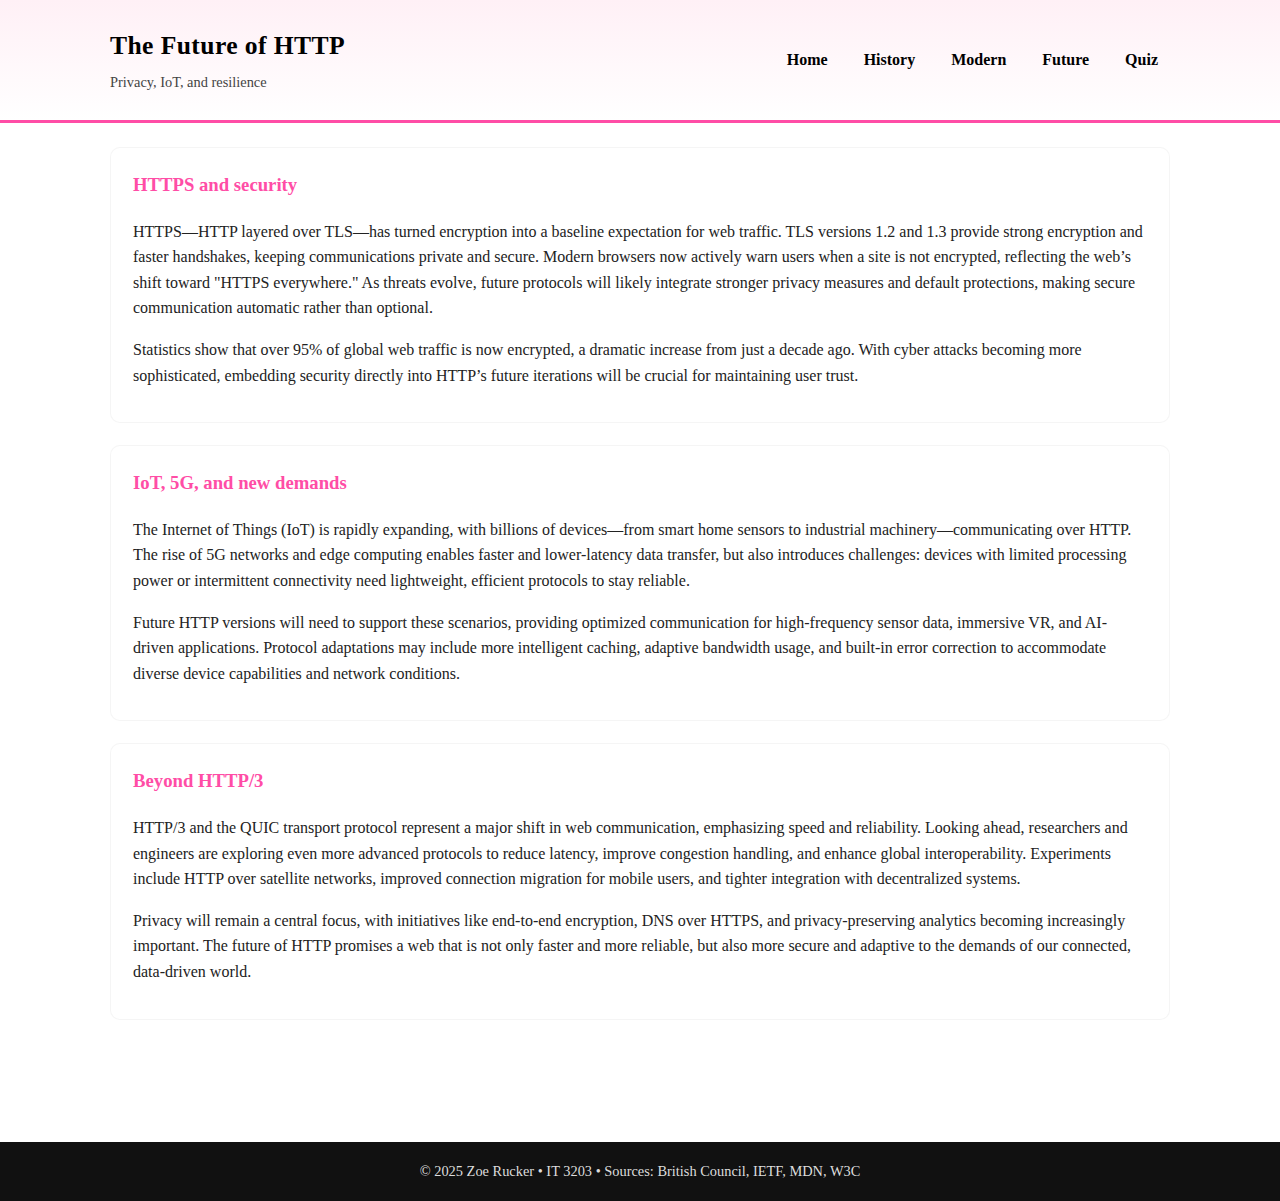
<file: future.html>
<!doctype html>
<html lang="en">
<head>
  <meta charset="utf-8" />
  <meta name="viewport" content="width=device-width,initial-scale=1" />
  <title>The Evolution of HTTP — Future</title>
  <link rel="stylesheet" href="styles/style.css">
</head>
<body>
  <header class="header-wrap">
    <div class="header-inner">
      <div class="brand">
        <h1>The Future of HTTP</h1>
        <p class="meta">Privacy, IoT, and resilience</p>
      </div>

      <nav class="main-nav" aria-label="Main navigation">
        <a href="index.html">Home</a>
        <a href="history.html">History</a>
        <a href="modern.html">Modern</a>
        <a href="future.html" class="active">Future</a>
        <a href="quiz.html">Quiz</a>
      </nav>
    </div>
  </header>

  <main class="container">

    <div class="section">
      <h3>HTTPS and security</h3>
      <p>HTTPS—HTTP layered over TLS—has turned encryption into a baseline expectation for web traffic. TLS versions 1.2 and 1.3 provide strong encryption and faster handshakes, keeping communications private and secure. Modern browsers now actively warn users when a site is not encrypted, reflecting the web’s shift toward "HTTPS everywhere." As threats evolve, future protocols will likely integrate stronger privacy measures and default protections, making secure communication automatic rather than optional.</p>
      <p>Statistics show that over 95% of global web traffic is now encrypted, a dramatic increase from just a decade ago. With cyber attacks becoming more sophisticated, embedding security directly into HTTP’s future iterations will be crucial for maintaining user trust.</p>
    </div>

    <div class="section">
      <h3>IoT, 5G, and new demands</h3>
      <p>The Internet of Things (IoT) is rapidly expanding, with billions of devices—from smart home sensors to industrial machinery—communicating over HTTP. The rise of 5G networks and edge computing enables faster and lower-latency data transfer, but also introduces challenges: devices with limited processing power or intermittent connectivity need lightweight, efficient protocols to stay reliable.</p>
      <p>Future HTTP versions will need to support these scenarios, providing optimized communication for high-frequency sensor data, immersive VR, and AI-driven applications. Protocol adaptations may include more intelligent caching, adaptive bandwidth usage, and built-in error correction to accommodate diverse device capabilities and network conditions.</p>
    </div>

    <div class="section">
      <h3>Beyond HTTP/3</h3>
      <p>HTTP/3 and the QUIC transport protocol represent a major shift in web communication, emphasizing speed and reliability. Looking ahead, researchers and engineers are exploring even more advanced protocols to reduce latency, improve congestion handling, and enhance global interoperability. Experiments include HTTP over satellite networks, improved connection migration for mobile users, and tighter integration with decentralized systems.</p>
      <p>Privacy will remain a central focus, with initiatives like end-to-end encryption, DNS over HTTPS, and privacy-preserving analytics becoming increasingly important. The future of HTTP promises a web that is not only faster and more reliable, but also more secure and adaptive to the demands of our connected, data-driven world.</p>
    </div>

  </main>

  <footer class="site-footer">
    <div class="small">© 2025 Zoe Rucker • IT 3203 • Sources: British Council, IETF, MDN, W3C</div>
  </footer>
</body>
</html>
</file>
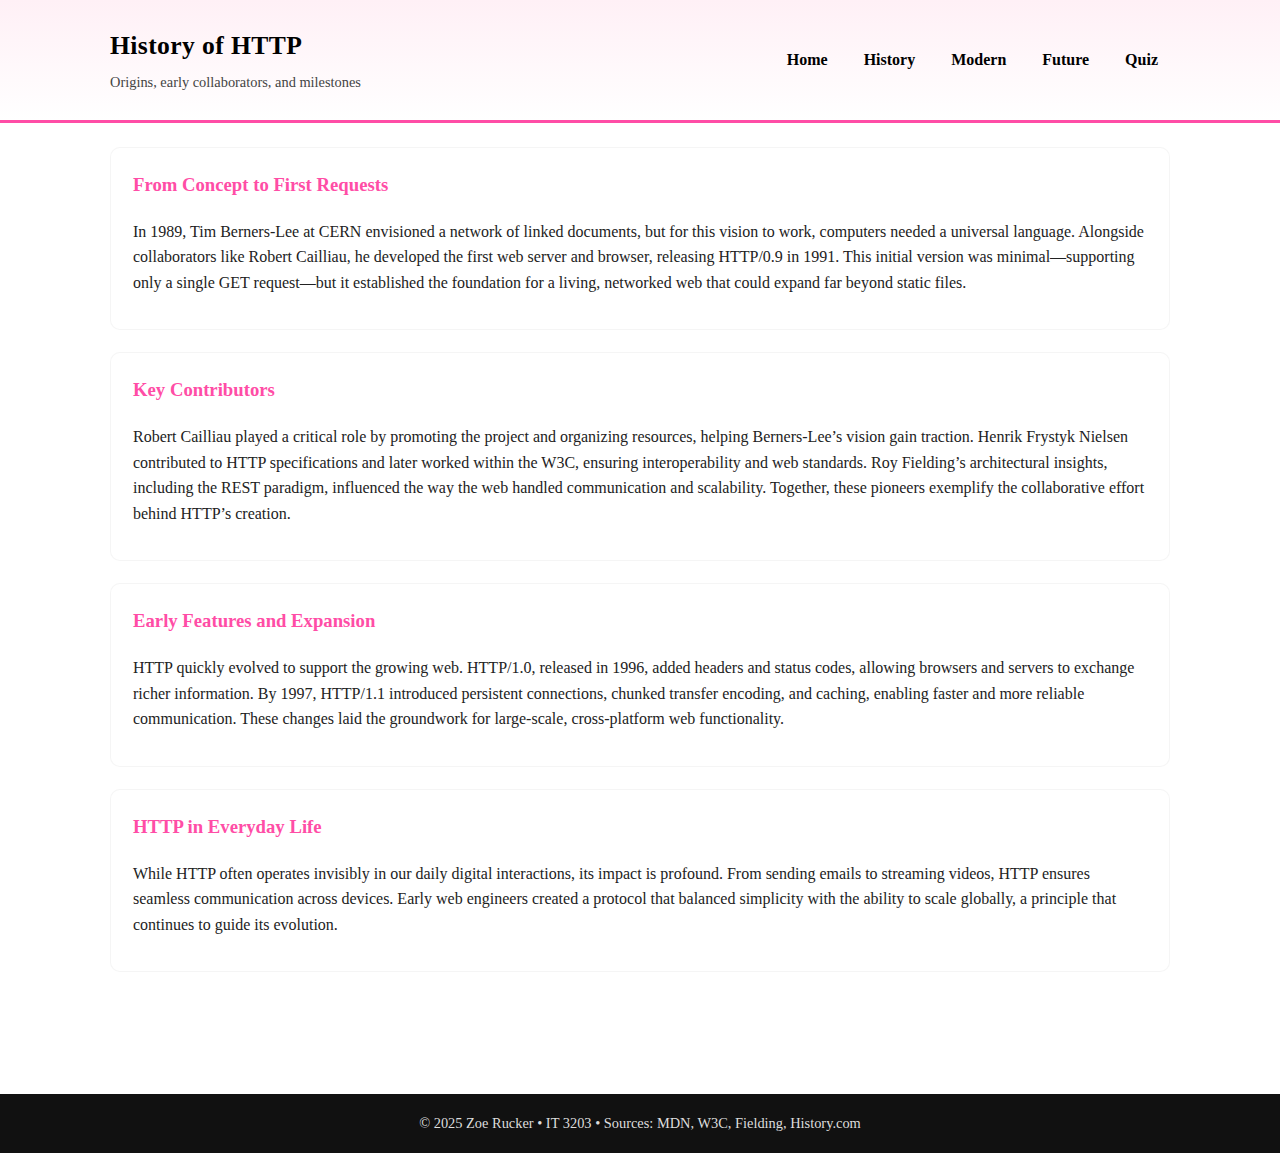
<file: history.html>
<!DOCTYPE html>
<html lang="en">
<head>
  <meta charset="UTF-8" />
  <meta name="viewport" content="width=device-width, initial-scale=1" />
  <title>History of HTTP</title>
  <link rel="stylesheet" href="styles/style.css">
</head>
<body>

  <header class="header-wrap">
    <div class="header-inner">
      <div class="brand">
        <h1>History of HTTP</h1>
        <p class="meta">Origins, early collaborators, and milestones</p>
      </div>

      <nav class="main-nav" aria-label="Main navigation">
        <a href="index.html">Home</a>
        <a class="active" href="history.html">History</a>
        <a href="modern.html">Modern</a>
        <a href="future.html">Future</a>
        <a href="quiz.html">Quiz</a>
      </nav>
    </div>
  </header>

  <main class="container">

    <section class="section">
      <h3>From Concept to First Requests</h3>
      <p>
        In 1989, Tim Berners-Lee at CERN envisioned a network of linked documents, but for
        this vision to work, computers needed a universal language. Alongside collaborators
        like Robert Cailliau, he developed the first web server and browser, releasing HTTP/0.9
        in 1991. This initial version was minimal—supporting only a single GET request—but
        it established the foundation for a living, networked web that could expand far
        beyond static files.
      </p>
    </section>

    <section class="section">
      <h3>Key Contributors</h3>
      <p>
        Robert Cailliau played a critical role by promoting the project and organizing resources,
        helping Berners-Lee’s vision gain traction. Henrik Frystyk Nielsen contributed to HTTP
        specifications and later worked within the W3C, ensuring interoperability and web standards.
        Roy Fielding’s architectural insights, including the REST paradigm, influenced the way
        the web handled communication and scalability. Together, these pioneers exemplify
        the collaborative effort behind HTTP’s creation.
      </p>
    </section>

    <section class="section">
      <h3>Early Features and Expansion</h3>
      <p>
        HTTP quickly evolved to support the growing web. HTTP/1.0, released in 1996, added headers
        and status codes, allowing browsers and servers to exchange richer information.
        By 1997, HTTP/1.1 introduced persistent connections, chunked transfer encoding, and caching,
        enabling faster and more reliable communication. These changes laid the groundwork
        for large-scale, cross-platform web functionality.
      </p>
    </section>

    <section class="section">
      <h3>HTTP in Everyday Life</h3>
      <p>
        While HTTP often operates invisibly in our daily digital interactions, its impact is profound.
        From sending emails to streaming videos, HTTP ensures seamless communication across devices.
        Early web engineers created a protocol that balanced simplicity with the ability to scale
        globally, a principle that continues to guide its evolution.
      </p>
    </section>

  </main>

  <footer class="site-footer">
    <div class="small">© 2025 Zoe Rucker • IT 3203 • Sources: MDN, W3C, Fielding, History.com</div>
  </footer>

</body>
</html>
</file>
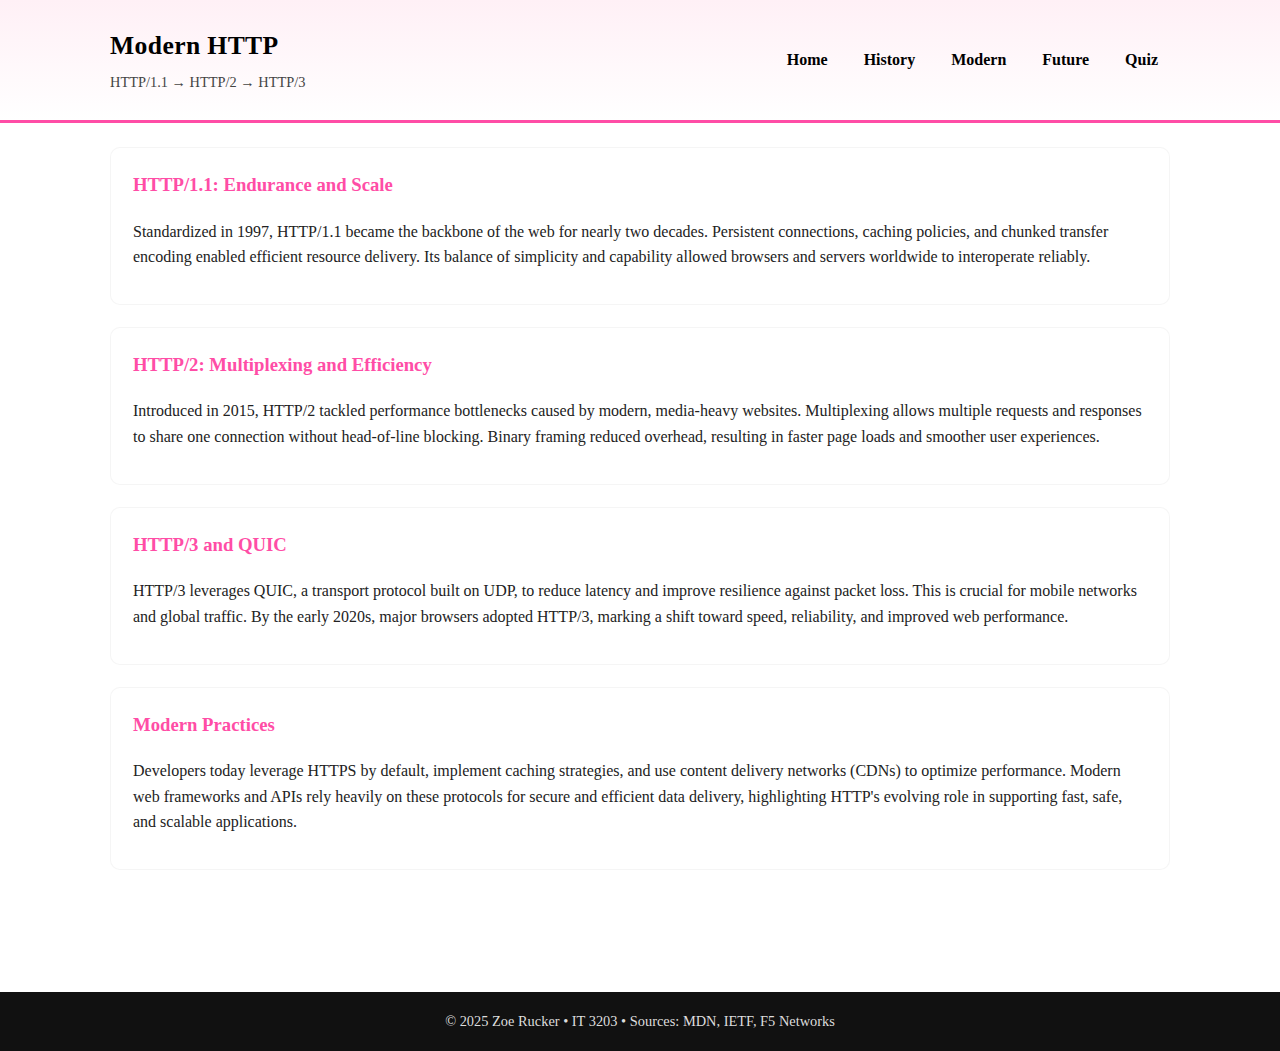
<file: modern.html>
<!DOCTYPE html>
<html lang="en">
<head>
  <meta charset="UTF-8" />
  <meta name="viewport" content="width=device-width, initial-scale=1.0" />
  <title>Modern HTTP</title>
  <link rel="stylesheet" href="styles/style.css">
</head>
<body>

  <header class="header-wrap">
    <div class="header-inner">
      <div class="brand">
        <h1>Modern HTTP</h1>
        <p class="meta">HTTP/1.1 → HTTP/2 → HTTP/3</p>
      </div>

      <nav class="main-nav" aria-label="Main navigation">
        <a href="index.html">Home</a>
        <a href="history.html">History</a>
        <a class="active" href="modern.html">Modern</a>
        <a href="future.html">Future</a>
        <a href="quiz.html">Quiz</a>
      </nav>
    </div>
  </header>

  <main class="container">

    <div class="section">
      <h3>HTTP/1.1: Endurance and Scale</h3>
      <p>Standardized in 1997, HTTP/1.1 became the backbone of the web for nearly two decades. Persistent connections, caching policies, and chunked transfer encoding enabled efficient resource delivery. Its balance of simplicity and capability allowed browsers and servers worldwide to interoperate reliably.</p>
    </div>

    <div class="section">
      <h3>HTTP/2: Multiplexing and Efficiency</h3>
      <p>Introduced in 2015, HTTP/2 tackled performance bottlenecks caused by modern, media-heavy websites. Multiplexing allows multiple requests and responses to share one connection without head-of-line blocking. Binary framing reduced overhead, resulting in faster page loads and smoother user experiences.</p>
    </div>

    <div class="section">
      <h3>HTTP/3 and QUIC</h3>
      <p>HTTP/3 leverages QUIC, a transport protocol built on UDP, to reduce latency and improve resilience against packet loss. This is crucial for mobile networks and global traffic. By the early 2020s, major browsers adopted HTTP/3, marking a shift toward speed, reliability, and improved web performance.</p>
    </div>

    <div class="section">
      <h3>Modern Practices</h3>
      <p>Developers today leverage HTTPS by default, implement caching strategies, and use content delivery networks (CDNs) to optimize performance. Modern web frameworks and APIs rely heavily on these protocols for secure and efficient data delivery, highlighting HTTP's evolving role in supporting fast, safe, and scalable applications.</p>
    </div>

  </main>

  <footer class="site-footer">
    <div class="small">© 2025 Zoe Rucker • IT 3203 • Sources: MDN, IETF, F5 Networks</div>
  </footer>

</body>
</html>
</file>
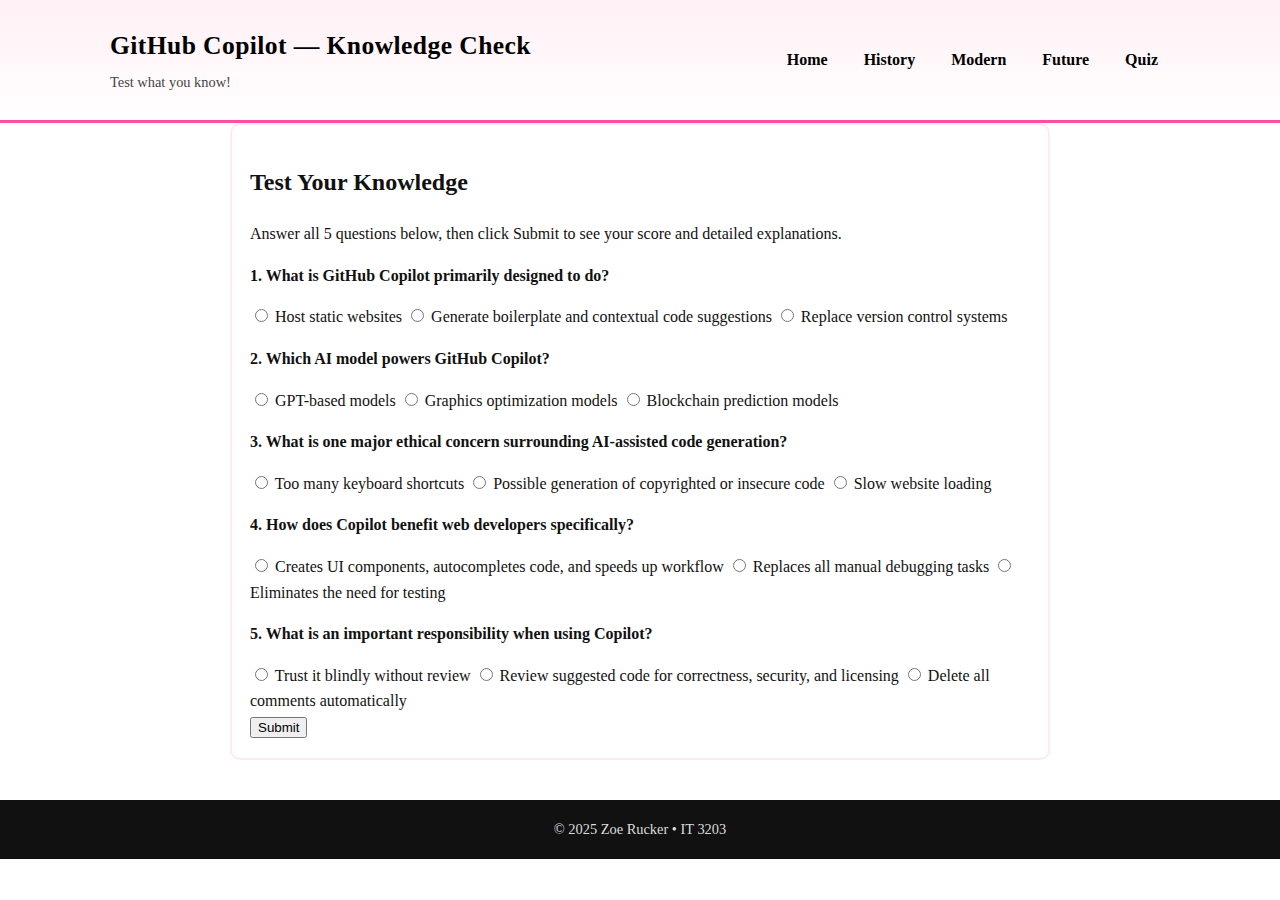
<file: quiz.html>
<!DOCTYPE html>
<html lang="en">
<head>
  <meta charset="UTF-8">
  <meta name="viewport" content="width=device-width, initial-scale=1.0">
  <title>GitHub Copilot Quiz</title>
  <link rel="stylesheet" href="styles/style.css">
</head>
<body class="quiz-body">

  <header class="header-wrap">
    <div class="header-inner">
      <div class="brand">
        <h1>GitHub Copilot — Knowledge Check</h1>
        <p class="meta">Test what you know!</p>
      </div>

      <nav class="main-nav" aria-label="Main navigation">
        <a href="index.html">Home</a>
        <a href="history.html">History</a>
        <a href="modern.html">Modern</a>
        <a href="future.html">Future</a>
        <a href="quiz.html" class="active">Quiz</a>
      </nav>
    </div>
  </header>

  <main class="container quiz-container">
    <h2>Test Your Knowledge</h2>
    <p class="quiz-intro">Answer all 5 questions below, then click Submit to see your score and detailed explanations.</p>

    <form id="quizForm">

      <!-- Question 1 -->
      <div class="question-card">
        <p><strong>1. What is GitHub Copilot primarily designed to do?</strong></p>
        <label><input type="radio" name="q1" value="a"> Host static websites</label>
        <label><input type="radio" name="q1" value="b"> Generate boilerplate and contextual code suggestions</label>
        <label><input type="radio" name="q1" value="c"> Replace version control systems</label>
      </div>

      <!-- Question 2 -->
      <div class="question-card">
        <p><strong>2. Which AI model powers GitHub Copilot?</strong></p>
        <label><input type="radio" name="q2" value="a"> GPT-based models</label>
        <label><input type="radio" name="q2" value="b"> Graphics optimization models</label>
        <label><input type="radio" name="q2" value="c"> Blockchain prediction models</label>
      </div>

      <!-- Question 3 -->
      <div class="question-card">
        <p><strong>3. What is one major ethical concern surrounding AI-assisted code generation?</strong></p>
        <label><input type="radio" name="q3" value="a"> Too many keyboard shortcuts</label>
        <label><input type="radio" name="q3" value="b"> Possible generation of copyrighted or insecure code</label>
        <label><input type="radio" name="q3" value="c"> Slow website loading</label>
      </div>

      <!-- Question 4 -->
      <div class="question-card">
        <p><strong>4. How does Copilot benefit web developers specifically?</strong></p>
        <label><input type="radio" name="q4" value="a"> Creates UI components, autocompletes code, and speeds up workflow</label>
        <label><input type="radio" name="q4" value="b"> Replaces all manual debugging tasks</label>
        <label><input type="radio" name="q4" value="c"> Eliminates the need for testing</label>
      </div>

      <!-- Question 5 -->
      <div class="question-card">
        <p><strong>5. What is an important responsibility when using Copilot?</strong></p>
        <label><input type="radio" name="q5" value="a"> Trust it blindly without review</label>
        <label><input type="radio" name="q5" value="b"> Review suggested code for correctness, security, and licensing</label>
        <label><input type="radio" name="q5" value="c"> Delete all comments automatically</label>
      </div>

      <button type="button" id="submitQuiz" class="quiz-button">Submit</button>
    </form>

    <div id="quizResults" class="results-section"></div>
  </main>

  <footer class="site-footer">
    <div class="small">© 2025 Zoe Rucker • IT 3203</div>
  </footer>

  <script src="scripts/quiz.js"></script>
</body>
</html>
</file>
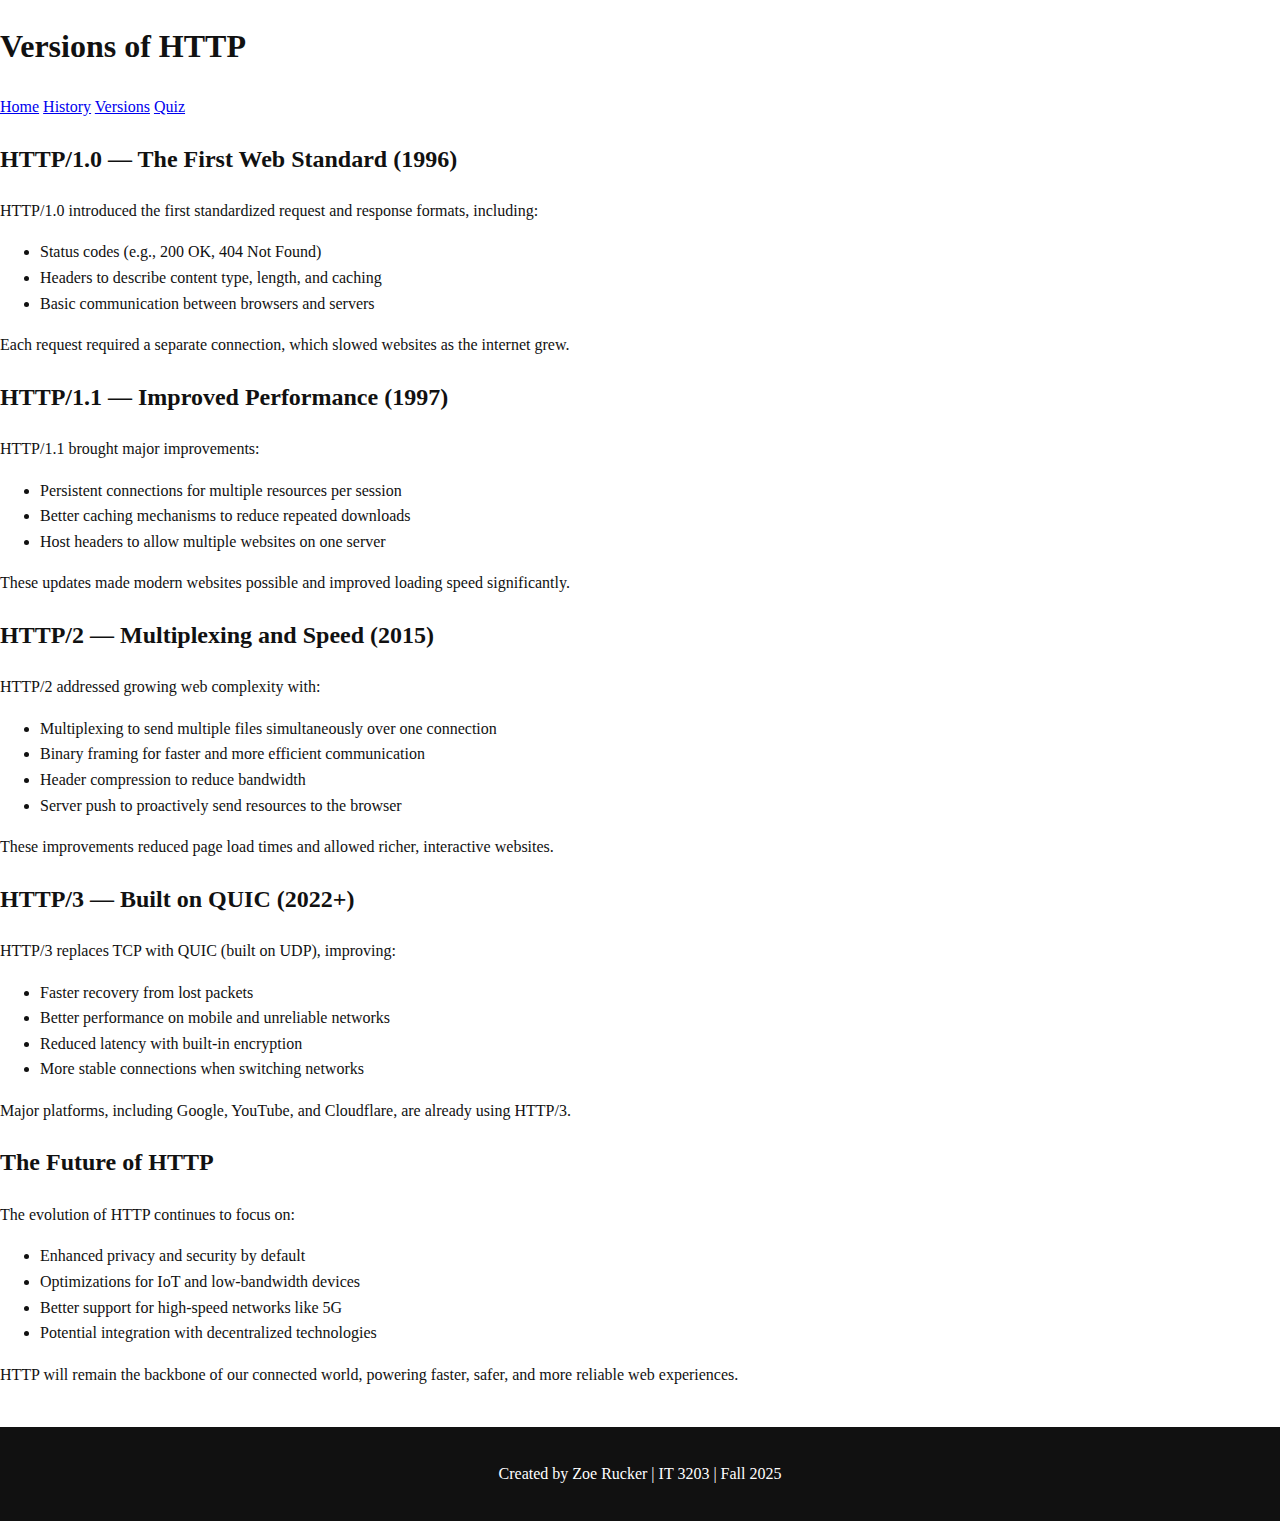
<file: versions.html>
<!DOCTYPE html>
<html lang="en">
<head>
  <meta charset="UTF-8">
  <meta name="viewport" content="width=device-width, initial-scale=1.0">
  <title>Versions of HTTP</title>
  <link rel="stylesheet" href="styles/style.css">
</head>
<body>

  <header class="site-header">
    <h1>Versions of HTTP</h1>
    <nav class="navbar">
      <a href="index.html" class="nav-link">Home</a>
      <a href="history.html" class="nav-link">History</a>
      <a href="versions.html" class="nav-link active">Versions</a>
      <a href="quiz.html" class="nav-link">Quiz</a>
    </nav>
  </header>

  <main class="content-box">

    <section class="info-section">
      <h2>HTTP/1.0 — The First Web Standard (1996)</h2>
      <p>
        HTTP/1.0 introduced the first standardized request and response formats, including:
      </p>
      <ul>
        <li>Status codes (e.g., 200 OK, 404 Not Found)</li>
        <li>Headers to describe content type, length, and caching</li>
        <li>Basic communication between browsers and servers</li>
      </ul>
      <p>
        Each request required a separate connection, which slowed websites as the internet grew.
      </p>
    </section>

    <section class="info-section">
      <h2>HTTP/1.1 — Improved Performance (1997)</h2>
      <p>
        HTTP/1.1 brought major improvements:
      </p>
      <ul>
        <li>Persistent connections for multiple resources per session</li>
        <li>Better caching mechanisms to reduce repeated downloads</li>
        <li>Host headers to allow multiple websites on one server</li>
      </ul>
      <p>
        These updates made modern websites possible and improved loading speed significantly.
      </p>
    </section>

    <section class="info-section">
      <h2>HTTP/2 — Multiplexing and Speed (2015)</h2>
      <p>
        HTTP/2 addressed growing web complexity with:
      </p>
      <ul>
        <li>Multiplexing to send multiple files simultaneously over one connection</li>
        <li>Binary framing for faster and more efficient communication</li>
        <li>Header compression to reduce bandwidth</li>
        <li>Server push to proactively send resources to the browser</li>
      </ul>
      <p>
        These improvements reduced page load times and allowed richer, interactive websites.
      </p>
    </section>

    <section class="info-section">
      <h2>HTTP/3 — Built on QUIC (2022+)</h2>
      <p>
        HTTP/3 replaces TCP with QUIC (built on UDP), improving:
      </p>
      <ul>
        <li>Faster recovery from lost packets</li>
        <li>Better performance on mobile and unreliable networks</li>
        <li>Reduced latency with built-in encryption</li>
        <li>More stable connections when switching networks</li>
      </ul>
      <p>
        Major platforms, including Google, YouTube, and Cloudflare, are already using HTTP/3.
      </p>
    </section>

    <section class="info-section">
      <h2>The Future of HTTP</h2>
      <p>
        The evolution of HTTP continues to focus on:
      </p>
      <ul>
        <li>Enhanced privacy and security by default</li>
        <li>Optimizations for IoT and low-bandwidth devices</li>
        <li>Better support for high-speed networks like 5G</li>
        <li>Potential integration with decentralized technologies</li>
      </ul>
      <p>
        HTTP will remain the backbone of our connected world, powering faster, safer, and more
        reliable web experiences.
      </p>
    </section>

  </main>

  <footer class="site-footer">
    <p>Created by Zoe Rucker | IT 3203 | Fall 2025</p>
  </footer>

</body>
</html>
</file>
<file: styles/style.css>
/* ===========================
   Global / Reset
   =========================== */
* { box-sizing: border-box; }
html,body { height: 100%; margin: 0; padding: 0; }
body {
  font-family: "Times New Roman", Times, serif;
  background: #ffffff; /* white main background */
  color: #111;
  line-height: 1.6;
  -webkit-font-smoothing: antialiased;
  -moz-osx-font-smoothing: grayscale;
}

/* ===========================
   Color variables (pink accents)
   =========================== */
:root {
  --accent-pink: #ff4da6;
  --accent-soft: #fff0f6;
  --muted: #444;
  --card-bg: #ffffff;
  --max-width: 1100px;
  --radius: 10px;
}

/* ===========================
   Header / Nav
   =========================== */
.header-wrap {
  background: linear-gradient(180deg, var(--accent-soft), #fff);
  border-bottom: 3px solid var(--accent-pink);
}

.header-inner {
  max-width: var(--max-width);
  margin: 0 auto;
  padding: 26px 20px;
  display: flex;
  align-items: center;
  justify-content: space-between;
  gap: 20px;
}

.brand {
  display: flex;
  flex-direction: column;
  gap: 4px;
}

.brand h1 {
  margin: 0;
  color: #000;
  font-size: 1.6rem;
  letter-spacing: 0.4px;
}

.brand p {
  margin: 0;
  color: var(--muted);
  font-size: 0.9rem;
}

/* Nav */
nav.main-nav {
  display: flex;
  gap: 12px;
  align-items: center;
}

nav.main-nav a {
  color: #000;
  text-decoration: none;
  padding: 8px 12px;
  border-radius: 8px;
  font-weight: 600;
}

nav.main-nav a:hover,
nav.main-nav a:focus {
  background: var(--accent-pink);
  color: #fff;
  outline: none;
}

/* Mobile nav toggle (simple stacking) */
@media (max-width: 720px) {
  .header-inner { flex-direction: column; align-items: flex-start; }
  nav.main-nav { width: 100%; flex-wrap: wrap; }
  nav.main-nav a { width: 100%; text-align: left; }
}

/* ===========================
   Hero
   =========================== */
.hero {
  max-width: var(--max-width);
  margin: 36px auto;
  padding: 28px 20px;
}

.hero-card {
  background: linear-gradient(180deg, #fff, #fff);
  border-radius: var(--radius);
  padding: 28px;
  box-shadow: 0 6px 20px rgba(255,77,166,0.08);
  border: 1px solid rgba(0,0,0,0.04);
}

.hero-card h2 {
  margin-top: 0;
  color: var(--accent-pink);
  font-size: 1.8rem;
}

.lead {
  color: var(--muted);
  margin-bottom: 14px;
}

/* CTA buttons */
.btn {
  display: inline-block;
  background: var(--accent-pink);
  color: #fff;
  padding: 10px 18px;
  border-radius: 8px;
  text-decoration: none;
  font-weight: 700;
  transition: transform .12s ease, box-shadow .12s ease;
}

.btn:hover { transform: translateY(-2px); box-shadow: 0 8px 24px rgba(255,77,166,0.12); }

/* ===========================
   Main content area / sections
   =========================== */
.container {
  max-width: var(--max-width);
  margin: 24px auto;
  padding: 0 20px 60px;
}

.section {
  background: var(--card-bg);
  padding: 22px;
  border-radius: 10px;
  margin-bottom: 22px;
  border: 1px solid rgba(0,0,0,0.04);
}

.section h3 { color: var(--accent-pink); margin-top: 0; }

.section p { color: #222; margin-bottom: 12px; }

.figure {
  text-align: center;
  margin: 16px 0;
}

.figure img {
  max-width: 100%;
  height: auto;
  border-radius: 8px;
  border: 2px solid rgba(255,77,166,0.06);
}

/* side-by-side grid for large screens */
.grid-2 {
  display: grid;
  grid-template-columns: 1fr;
  gap: 18px;
}

@media (min-width: 900px) {
  .grid-2 { grid-template-columns: 2fr 1fr; align-items: start; }
}

/* small meta / citation */
.meta {
  font-size: 0.9rem;
  color: var(--muted);
}

/* ===========================
   Quiz specific
   =========================== */
.quiz-container {
  max-width: 820px;
  margin: 0 auto;
  padding: 18px;
  border-radius: 10px;
  border: 2px solid rgba(255,77,166,0.12);
  background: #fff;
}

.quiz-container h3 { margin-top: 0; color: var(--accent-pink); }
.quiz-item { margin: 14px 0; padding: 8px 0; }
.quiz-item label { cursor: pointer; display: block; padding: 8px 10px; border-radius: 8px; }
.quiz-item input[type="radio"] { margin-right: 10px; }

/* feedback styles */
.result {
  margin-top: 14px;
  padding: 12px;
  border-radius: 8px;
  font-weight: 700;
  text-align: center;
}

/* colors used by JS outcome */
.result.good { background: #e6ffef; color: #027a3a; border: 1px solid #bff0c9; }
.result.ok { background: #fff6e6; color: #b06a00; border: 1px solid #ffe7b8; }
.result.try { background: #fff0f6; color: #a10066; border: 1px solid #ffd6eb; }

/* ===========================
   Footer
   =========================== */
footer.site-footer {
  background: #111;
  color: #fff;
  padding: 18px 20px;
  margin-top: 40px;
  text-align: center;
}

footer .small { color: #ddd; font-size: 0.9rem; }

/* ===========================
   Utility
   =========================== */
.kv { font-weight: 700; color: var(--muted); }
.center { text-align: center; }
.mt-sm { margin-top: 10px; }
/* ===========================
   Quiz enhancements (append)
   =========================== */

/* make labels visually distinct and clickable */
.quiz-item label {
  display: block;
  padding: 8px 12px;
  border-radius: 8px;
  margin: 6px 0;
  transition: background .12s ease, transform .08s ease;
  border: 1px solid rgba(0,0,0,0.04);
}

/* hover + focus */
.quiz-item label:hover,
.quiz-item input[type="radio"]:focus + label,
.quiz-item input[type="radio"]:hover + label {
  background: var(--accent-soft);
  transform: translateY(-1px);
}

/* visually link radio inputs with the labels (improve clickable area) */
.quiz-item input[type="radio"] {
  transform: translateY(2px);
  margin-right: 8px;
}

/* style for chosen/checked labels (applied by browser when radio is checked) */
.quiz-item input[type="radio"]:checked + label {
  background: linear-gradient(90deg, rgba(255,77,166,0.08), rgba(255,77,166,0.02));
  border-color: rgba(255,77,166,0.18);
}

/* Result box accessibility */
.result { outline: none; padding: 12px; border-radius: 8px; font-weight: 700; }
.result:focus { box-shadow: 0 0 0 3px rgba(255,77,166,0.12); }

/* small screens: ensure quiz fits */
@media (max-width: 720px) {
  .quiz-container { padding: 14px; }
  .quiz-item label { padding: 10px; }
}
</file>
